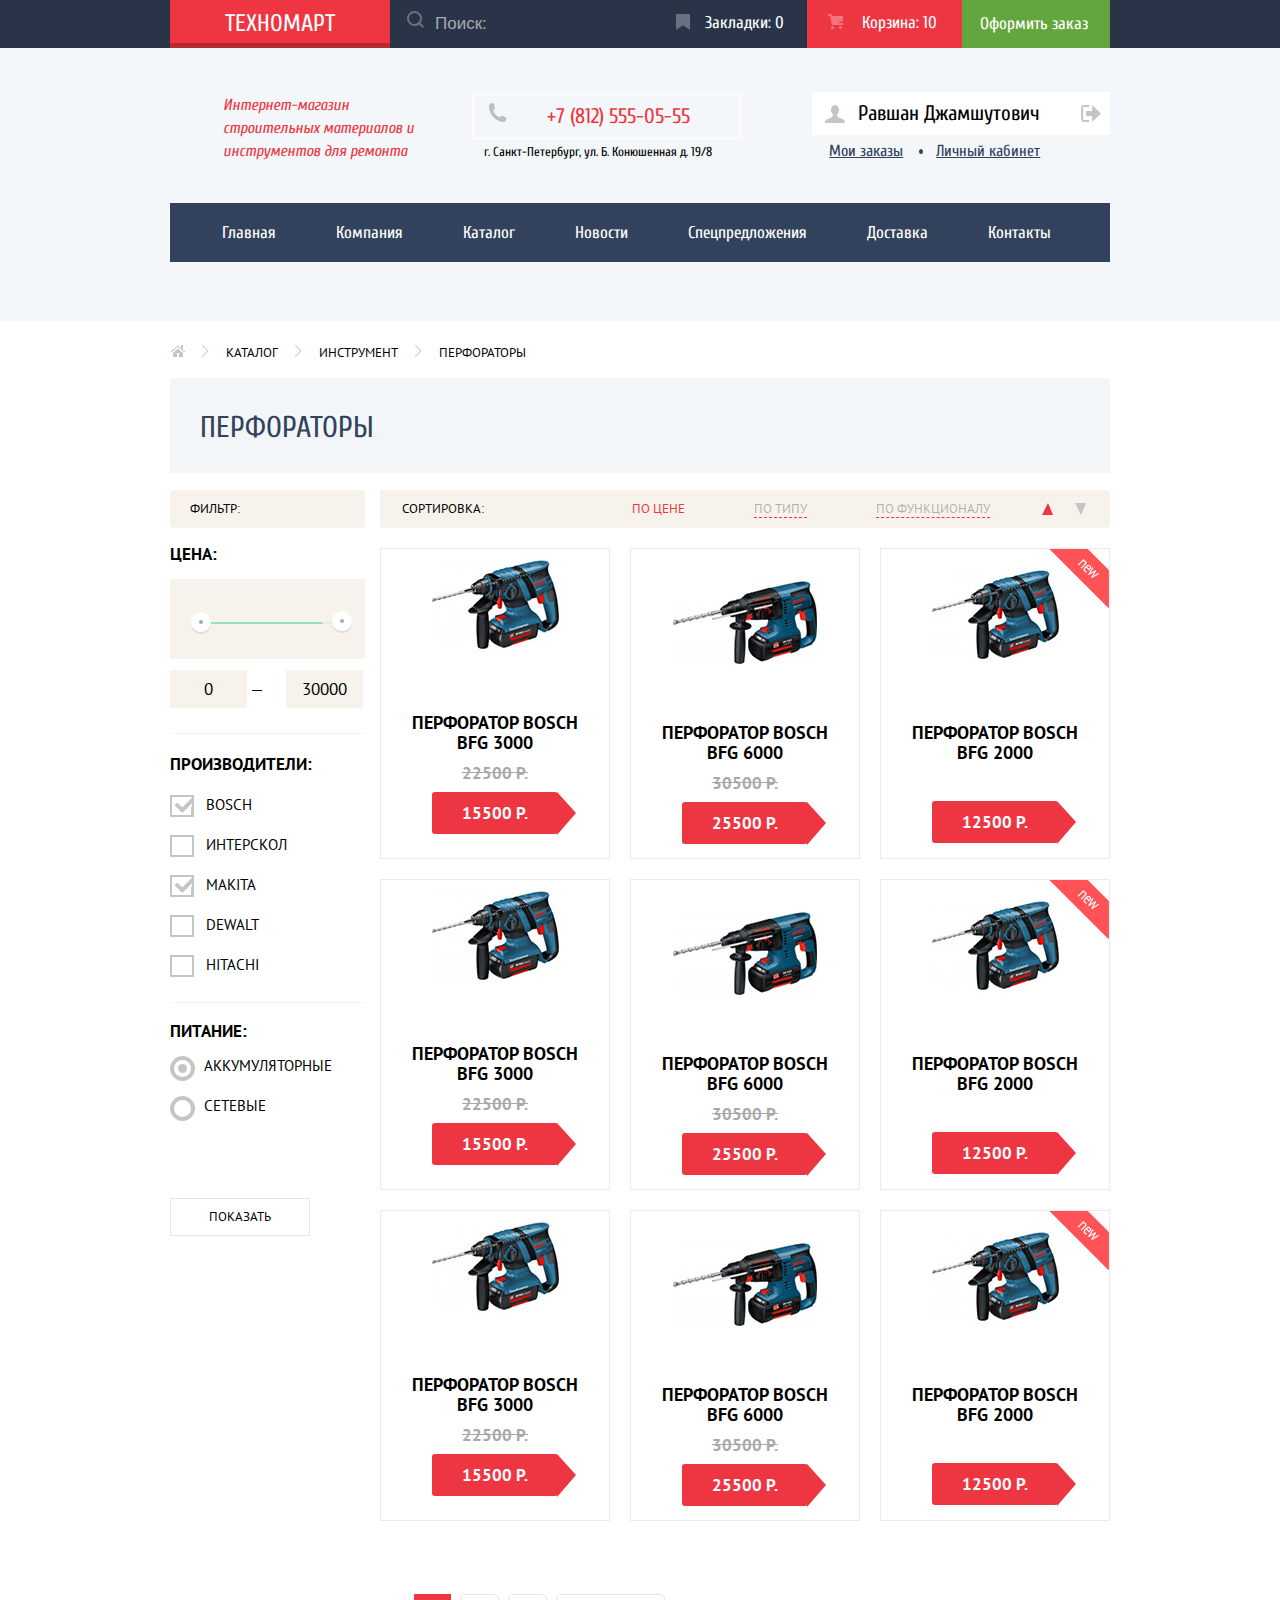
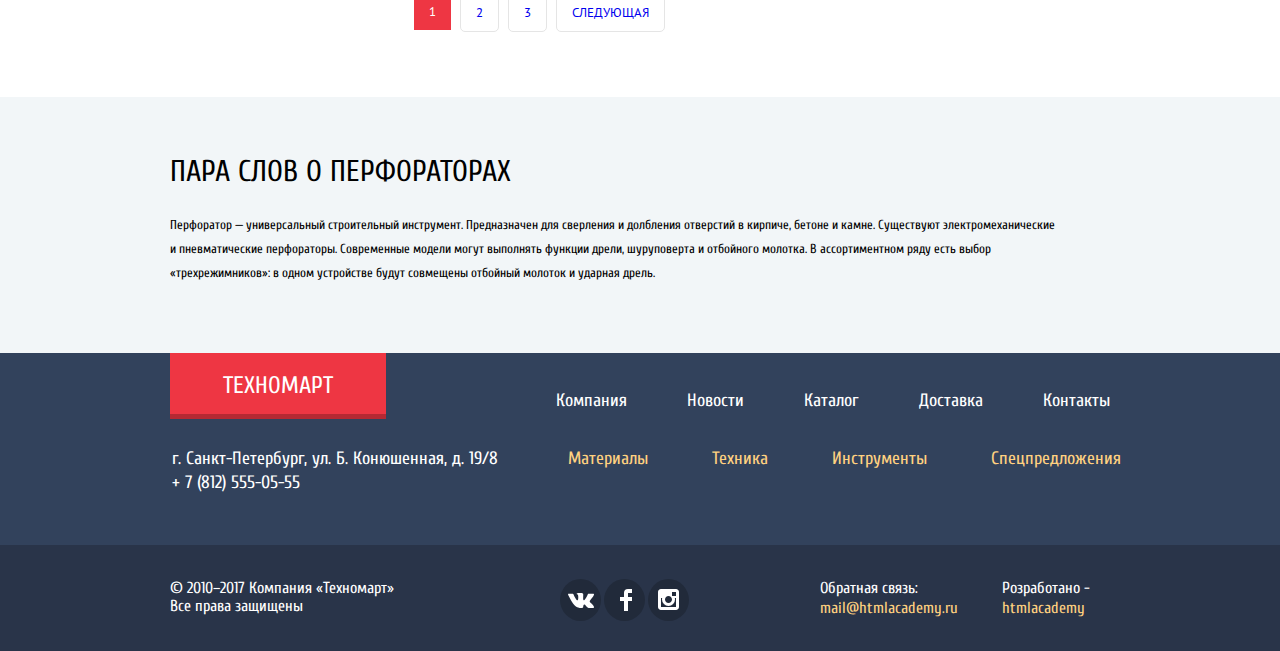
<file: catalog.html>
<!DOCTYPE html>
<html lang="en">
<head>
  <meta charset="UTF-8">
  <title>Catalog</title>
  <link href="https://fonts.googleapis.com/css?family=Cuprum:400,400i,700&amp;subset=cyrillic" rel="stylesheet">
  <link href="https://fonts.googleapis.com/css?family=PT+Sans:400,700&amp;subset=cyrillic" rel="stylesheet">
  <link rel="stylesheet" href="css/normalize.css">
  <link rel="stylesheet" href="css/style.css">
</head>
<body>
  <header class="header">
    <div class="header__top">
      <div class="container">
        <div class="row header-top-row">
          <div class="header__logo">
            <a class="logo__link" href="index.html">
              Техномарт
            </a>
          </div>
          <div class="header__search search">
            <form action="#" class="search__form">
              <input class="search__input" type="text" placeholder="Поиск:">
              <button class="search__submit search__submit--iconed" title="Поиск:">
                <svg xmlns="http://www.w3.org/2000/svg" width="17" height="17" viewBox="0 0 17 17"><path fill="#ffffff" d="M17 15.586l-3.542-3.542A7.465 7.465 0 0 0 15 7.5 7.5 7.5 0 1 0 7.5 15c1.71 0 3.282-.579 4.544-1.542L15.586 17 17 15.586zM2 7.5C2 4.467 4.467 2 7.5 2 10.532 2 13 4.467 13 7.5c0 3.032-2.468 5.5-5.5 5.5A5.506 5.506 0 0 1 2 7.5z"/></svg>
                Поиск
              </button>
            </form>
          </div>
          <div class="header__user-action user-action">
            <a class="user-action__link user-action__link--iconed" href="#">
                <span class="user-action__icon user-action__icon--bookmark">
                  <svg xmlns="http://www.w3.org/2000/svg" width="14" height="16" viewBox="0 0 14 16"><path fill="#ffffff" d="M14 15c0 .55-.368.741-.818.426l-5.363-3.765c-.45-.315-1.187-.315-1.637 0L.818 15.426C.368 15.741 0 15.55 0 15V1c0-.55.45-1 1-1h12c.55 0 1 .45 1 1v14z"/></svg>
                </span>
              Закладки: 0
            </a>
            <a class="user-action__link user-action__link--iconed user-action__link---red" href="#">
                <span class="user-action__icon user-action__icon--basket">
                  <svg xmlns="http://www.w3.org/2000/svg" width="15" height="15" viewBox="0 0 15 15"><circle fill="#ffffff" cx="4.5" cy="13.5" r="1.5"/><circle fill="#ffffff" cx="12.5" cy="13.5" r="1.5"/><path fill="#ffffff" d="M15 2H4.07l-.422-2H0v2h2.031l1.985 9H15V9H9.441L15 6.951z"/></svg>
                </span>
              Корзина: 10
            </a>
            <a class="user-action__order" href="#">Оформить заказ</a>
          </div>
        </div>
      </div>
    </div>
    <div class="about-us">
      <div class="container">
        <div class="row about-us-row">
          <div class="about-us__desc">
            Интернет-магазин<br>
            строительных материалов
            и инструментов для ремонта
          </div>
          <div class="about-us__contact contact">
            <div class="contact__telefon">
                <span class="contact__icon contact-icon--telefon">
                  <svg xmlns="http://www.w3.org/2000/svg" width="19" height="19" viewBox="0 0 19 19"><path fill="#B7BFC8" d="M15.572 18.985h-.941c-4.129-.488-7.157-2.408-9.359-4.864C3.062 11.66 1.318 8.492.978 4.228V3.084c.078-.774.459-1.304.898-1.757C2.425.766 3.25.044 4.002.019c.554-.018 1.5.38 1.879.899.329.446.504 1.339.656 2.003.154.671.505 1.643.408 2.289-.148 1.007-1.487 1.434-1.879 2.166 1.307 3.135 3.443 5.439 6.293 7.031.715-.392 1.346-1.572 2.332-1.595.359-.009.818.178 1.184.286.402.121.75.275 1.104.408.596.224 1.648.521 2.004 1.021.365.513.57 1.356.49 1.879-.164 1.041-1.879 2.197-2.901 2.579z"/></svg>
                </span>
              +7 (812) 555-05-55
            </div>
            <div class="contact__adress">
              г. Санкт-Петербург, ул. Б. Конюшенная д. 19/8
            </div>
          </div>
          <div class="about-us__user-block user-block user-block--user">
            <div class="user-block__user">
              Равшан Джамшутович
              <span class="user__avatar">
                <svg xmlns="http://www.w3.org/2000/svg" width="20" height="18" viewBox="0 0 20 18"><path fill="#c5c5c5" d="M17.881 14.166c-2.144-.735-4.256-1.666-5.207-2.39-.657-.501-.77-1.618-.517-2.415 1.118-.903 1.864-2.477 1.864-4.278C14.021 2.276 12.221 0 10 0S5.979 2.276 5.979 5.083c0 1.801.746 3.374 1.863 4.277.253.798.141 1.915-.517 2.416-.95.724-3.063 1.654-5.207 2.39S0 18 0 18h20s.025-3.099-2.119-3.834z"/></svg>
              </span>
              <span class="user__logout">
                <svg xmlns="http://www.w3.org/2000/svg" width="21" height="17" viewBox="0 0 21 17"><g fill="#c5c5c5"><path fill="#c5c5c5" d="M21 8.5L12.125 0v6h-6v5h6v6z"/><path fill="#c5c5c5" d="M3.106 13.952V3.048c.018-.376.171-1.057 1.01-1.057h5.027V0H4.116C1.938 0 1.112 1.81 1.087 3.027v10.946C1.112 15.189 1.938 17 4.116 17h5.027v-1.99H4.116c-.839 0-.992-.683-1.01-1.058z"/></g></svg>
              </span>
            </div>
            <ul class="user-block__list">
              <li class="user-block__item">
                <a class="user-block__user-link" href="#">
                  Мои заказы
                </a>
              </li>
              <li class="user-block__item">
                <a class="user-block__user-link" href="#">
                  Личный кабинет
                </a>
              </li>
            </ul>
          </div>
        </div>
      </div>
    </div>
    <div class="header__bottom">
      <div class="container">
        <nav class="header__nav nav">
          <ul class="nav__list">
            <li class="nav__item">
              <a class="nav__link" href="index.html">
                Главная
              </a>
            </li>
            <li class="nav__item">
              <a class="nav__link" href="#">
                Компания
              </a>
            </li>
            <li class="nav__item">
              <a class="nav__link" href="#">
                Каталог
              </a>
            </li>
            <li class="nav__item">
              <a class="nav__link" href="#">
                Новости
              </a>
            </li>
            <li class="nav__item">
              <a class="nav__link" href="#">
                Спецпредложения
              </a>
            </li>
            <li class="nav__item">
              <a class="nav__link" href="#">
                Доставка
              </a>
            </li>
            <li class="nav__item">
              <a class="nav__link" href="#">
                Контакты
              </a>
            </li>
          </ul>
        </nav>
      </div>
    </div>
  </header>
  <div class="breadcrumbs">
    <div class="container">
      <ul class="breadcrumbs__list">
        <li class="breadcrumbs__item breadcrumbs__item--iconed">
          <a class="breadcrumbs__link breadcrumbs__link--icon" href="index.html">
            <span class="breadcrumbs__icon-home">
              <svg xmlns="http://www.w3.org/2000/svg" width="15" height="12" viewBox="0 0 15 12"><g fill="#C1C6CE"><path d="M3 8v4h4V8h2v4h4V8L8 3.516z"/><path d="M14.831 6.365L13 4.751V0h-2v2.987L8.332.635c-.02-.017-.043-.023-.064-.037a.465.465 0 0 0-.08-.047.551.551 0 0 0-.095-.024C8.062.521 8.032.515 8 .515c-.031 0-.061.006-.092.012a.46.46 0 0 0-.095.025c-.028.011-.053.029-.08.046-.021.014-.045.02-.064.037l-6.498 5.73a.501.501 0 0 0 .33.875.497.497 0 0 0 .331-.125L8 1.677l6.169 5.438a.501.501 0 0 0 .662-.75z"/></g></svg>
            </span>
          </a>
        </li>
        <li class="breadcrumbs__item">
          <span class="breadcrumbs__link">
            Каталог
          </span>
        </li>
        <li class="breadcrumbs__item">
          <a class="breadcrumbs__link" href="#">
            Инструмент
          </a>
        </li>
        <li class="breadcrumbs__item">
          <a class="breadcrumbs__link" href="#">
            Перфораторы
          </a>
        </li>
      </ul>
    </div>
  </div>
  <div class="container">
    <div class="big__heading heading big__heading--blue">
      <div class="row heading-row">
        <div class="heading__title">
          Перфораторы
        </div>
      </div>
    </div>
    <section class="product">
      <div class="row">
        <div class="product__filter">
          <div class="filter__heading product-heading">
            Фильтр:
          </div>
          <form class="filter__form" action="#">
            <div class="filter__title">
              Цена:
            </div>
            <div class="filter__range">
              <div class="range__controls">
                <div class="range__scale">
                  <div class="bar"></div>
                </div>
                <div class="toggle min-toggle"></div>
                <div class="toggle max-toggle"></div>
              </div>
              <div class="price__controls">
                <input class=" price__input min-price" type="text" value="0">
                <input class="price__input max-price" type="text" value="30000">
              </div>
            </div>
            <div class="filter__title choise-title">
              Производители:
            </div>
            <div class="filter__choice">
              <label class="choise__text">
                <input class="custom__checkbox" type="checkbox" name="checkbox1" checked>
                <span class="choise__indicator"></span>
                Bosch
              </label>
              <label class="choise__text">
                <input class="custom__checkbox" type="checkbox" name="checkbox2">
                <span class="choise__indicator"></span>
                Интерскол
              </label>
              <label class="choise__text">
                <input class="custom__checkbox" type="checkbox" name="checkbox3" checked>
                <span class="choise__indicator"></span>
                Makita
              </label>
              <label class="choise__text">
                <input class="custom__checkbox" type="checkbox" name="checkbox4">
                <span class="choise__indicator"></span>
                Dewalt
              </label>
              <label class="choise__text">
                <input class="custom__checkbox" type="checkbox" name="checkbox5">
                <span class="choise__indicator"></span>
                Hitachi
              </label>
            </div>
            <div class="filter__title ">
              Питание:
            </div>
            <div class="filter__choise-radio">
              <label class="choise__text choise__text--radio">
                <input class="custom__radio" type="radio" name="post" checked>
                <span class="choise__indicator-radio"></span>
                Аккумуляторные
              </label>
              <label class="choise__text choise__text--radio">
                <input class="custom__radio" type="radio" name="post">
                <span class="choise__indicator-radio"></span>
                сетевые
              </label>
            </div>
            <input class="filter__submit" type="submit" value="Показать">
          </form>
        </div>
        <div class="product__drill">
          <div class="product__sourting">
            <div class="row sourting-row">
              <div class="sourting__title">
                Сортировка:
              </div>
              <ul class="sourting__list">
                <li class="sourting__item">
                  <a class="sourting__link sourting__link--active" href="#">
                    По цене
                  </a>
                </li>
                <li class="sourting__item">
                  <a class="sourting__link" href="#">
                    По типу
                  </a>
                </li>
                <li class="sourting__item">
                  <a class="sourting__link" href="#">
                    По функционалу
                  </a>
                </li>
              </ul>
              <div class="sourting__indicator">
                <a class="indicator indicator__up indicator__up--active" href="#"></a>
                <a class="indicator indicator__down" href="#"></a>
              </div>
            </div>
          </div>
          <div class="row product-row">
            <div class="drill__item">
              <div class="drill__img">
                <img src="img/drill2.jpg" width="127" height="112" alt="Дрель2">
              </div>
              <div class="drill__title">
                Перфоратор Bosch Bfg 3000
              </div>
              <div class="drill__old-price">
                22500 Р.
              </div>
              <a class="drill__new-price" href="#">15500 Р.</a>
              <div class="drill__buy">
                <a class="buy__btn buy buy__btn--iconed " href="#">
              <span class="buy__icon buy__icon--basket">
                <svg xmlns="http://www.w3.org/2000/svg" width="15" height="15" viewBox="0 0 15 15"><circle fill="#ffffff" cx="4.5" cy="13.5" r="1.5"/><circle fill="#ffffff" cx="12.5" cy="13.5" r="1.5"/><path fill="#ffffff" d="M15 2H4.07l-.422-2H0v2h2.031l1.985 9H15V9H9.441L15 6.951z"/></svg>
              </span>
                  купить
                </a>
                <a class="stash__btn buy" href="#">В закладки</a>
              </div>
            </div>
            <div class="drill__item">
              <div class="drill__img">
                <img src="img/drill3.jpg" width="144" height="128" alt="Дрель3">
              </div>
              <div class="drill__title">
                Перфоратор Bosch Bfg 6000
              </div>
              <div class="drill__old-price">
                30500 Р.
              </div>
              <a class="drill__new-price" href="#">25500 Р.</a>
              <div class="drill__buy">
                <a class="buy__btn buy buy__btn--iconed " href="#">
              <span class="buy__icon buy__icon--basket">
                <svg xmlns="http://www.w3.org/2000/svg" width="15" height="15" viewBox="0 0 15 15"><circle fill="#ffffff" cx="4.5" cy="13.5" r="1.5"/><circle fill="#ffffff" cx="12.5" cy="13.5" r="1.5"/><path fill="#ffffff" d="M15 2H4.07l-.422-2H0v2h2.031l1.985 9H15V9H9.441L15 6.951z"/></svg>
              </span>
                  купить
                </a>
                <a class="stash__btn buy" href="#">В закладки</a>
              </div>
            </div>
            <div class="drill__item not-old-price new">
              <div class="drill__img">
                <img src="img/drill2.jpg" width="127" height="112" alt="Дрель2">
              </div>
              <div class="drill__title">
                Перфоратор Bosch Bfg 2000
              </div>
              <a class="drill__new-price" href="#">12500 Р.</a>
              <div class="drill__buy">
                <a class="buy__btn buy buy__btn--iconed btn" href="#">
              <span class="buy__icon buy__icon--basket">
                <svg xmlns="http://www.w3.org/2000/svg" width="15" height="15" viewBox="0 0 15 15"><circle fill="#ffffff" cx="4.5" cy="13.5" r="1.5"/><circle fill="#ffffff" cx="12.5" cy="13.5" r="1.5"/><path fill="#ffffff" d="M15 2H4.07l-.422-2H0v2h2.031l1.985 9H15V9H9.441L15 6.951z"/></svg>
              </span>
                  купить
                </a>
                <a class="stash__btn buy" href="#">В закладки</a>
              </div>
            </div>
          </div>
          <div class="row product-row">
            <div class="drill__item">
              <div class="drill__img">
                <img src="img/drill2.jpg" width="127" height="112" alt="Дрель2">
              </div>
              <div class="drill__title">
                Перфоратор Bosch Bfg 3000
              </div>
              <div class="drill__old-price">
                22500 Р.
              </div>
              <a class="drill__new-price" href="#">15500 Р.</a>
              <div class="drill__buy">
                <a class="buy__btn buy buy__btn--iconed " href="#">
              <span class="buy__icon buy__icon--basket">
                <svg xmlns="http://www.w3.org/2000/svg" width="15" height="15" viewBox="0 0 15 15"><circle fill="#ffffff" cx="4.5" cy="13.5" r="1.5"/><circle fill="#ffffff" cx="12.5" cy="13.5" r="1.5"/><path fill="#ffffff" d="M15 2H4.07l-.422-2H0v2h2.031l1.985 9H15V9H9.441L15 6.951z"/></svg>
              </span>
                  купить
                </a>
                <a class="stash__btn buy" href="#">В закладки</a>
              </div>
            </div>
            <div class="drill__item">
              <div class="drill__img">
                <img src="img/drill3.jpg" width="144" height="128" alt="Дрель3">
              </div>
              <div class="drill__title">
                Перфоратор Bosch Bfg 6000
              </div>
              <div class="drill__old-price">
                30500 Р.
              </div>
              <a class="drill__new-price" href="#">25500 Р.</a>
              <div class="drill__buy">
                <a class="buy__btn buy buy__btn--iconed " href="#">
              <span class="buy__icon buy__icon--basket">
                <svg xmlns="http://www.w3.org/2000/svg" width="15" height="15" viewBox="0 0 15 15"><circle fill="#ffffff" cx="4.5" cy="13.5" r="1.5"/><circle fill="#ffffff" cx="12.5" cy="13.5" r="1.5"/><path fill="#ffffff" d="M15 2H4.07l-.422-2H0v2h2.031l1.985 9H15V9H9.441L15 6.951z"/></svg>
              </span>
                  купить
                </a>
                <a class="stash__btn buy" href="#">В закладки</a>
              </div>
            </div>
            <div class="drill__item not-old-price new">
              <div class="drill__img">
                <img src="img/drill2.jpg" width="127" height="112" alt="Дрель2">
              </div>
              <div class="drill__title">
                Перфоратор Bosch Bfg 2000
              </div>
              <a class="drill__new-price" href="#">12500 Р.</a>
              <div class="drill__buy">
                <a class="buy__btn buy buy__btn--iconed btn" href="#">
              <span class="buy__icon buy__icon--basket">
                <svg xmlns="http://www.w3.org/2000/svg" width="15" height="15" viewBox="0 0 15 15"><circle fill="#ffffff" cx="4.5" cy="13.5" r="1.5"/><circle fill="#ffffff" cx="12.5" cy="13.5" r="1.5"/><path fill="#ffffff" d="M15 2H4.07l-.422-2H0v2h2.031l1.985 9H15V9H9.441L15 6.951z"/></svg>
              </span>
                  купить
                </a>
                <a class="stash__btn buy" href="#">В закладки</a>
              </div>
            </div>
          </div>
          <div class="row product-row">
            <div class="drill__item">
              <div class="drill__img">
                <img src="img/drill2.jpg" width="127" height="112" alt="Дрель2">
              </div>
              <div class="drill__title">
                Перфоратор Bosch Bfg 3000
              </div>
              <div class="drill__old-price">
                22500 Р.
              </div>
              <a class="drill__new-price" href="#">15500 Р.</a>
              <div class="drill__buy">
                <a class="buy__btn buy buy__btn--iconed " href="#">
              <span class="buy__icon buy__icon--basket">
                <svg xmlns="http://www.w3.org/2000/svg" width="15" height="15" viewBox="0 0 15 15"><circle fill="#ffffff" cx="4.5" cy="13.5" r="1.5"/><circle fill="#ffffff" cx="12.5" cy="13.5" r="1.5"/><path fill="#ffffff" d="M15 2H4.07l-.422-2H0v2h2.031l1.985 9H15V9H9.441L15 6.951z"/></svg>
              </span>
                  купить
                </a>
                <a class="stash__btn buy" href="#">В закладки</a>
              </div>
            </div>
            <div class="drill__item">
              <div class="drill__img">
                <img src="img/drill3.jpg" width="144" height="128" alt="Дрель3">
              </div>
              <div class="drill__title">
                Перфоратор Bosch Bfg 6000
              </div>
              <div class="drill__old-price">
                30500 Р.
              </div>
              <a class="drill__new-price" href="#">25500 Р.</a>
              <div class="drill__buy">
                <a class="buy__btn buy buy__btn--iconed " href="#">
              <span class="buy__icon buy__icon--basket">
                <svg xmlns="http://www.w3.org/2000/svg" width="15" height="15" viewBox="0 0 15 15"><circle fill="#ffffff" cx="4.5" cy="13.5" r="1.5"/><circle fill="#ffffff" cx="12.5" cy="13.5" r="1.5"/><path fill="#ffffff" d="M15 2H4.07l-.422-2H0v2h2.031l1.985 9H15V9H9.441L15 6.951z"/></svg>
              </span>
                  купить
                </a>
                <a class="stash__btn buy" href="#">В закладки</a>
              </div>
            </div>
            <div class="drill__item not-old-price new">
              <div class="drill__img">
                <img src="img/drill2.jpg" width="127" height="112" alt="Дрель2">
              </div>
              <div class="drill__title">
                Перфоратор Bosch Bfg 2000
              </div>
              <a class="drill__new-price" href="#">12500 Р.</a>
              <div class="drill__buy">
                <a class="buy__btn buy buy__btn--iconed btn" href="#">
              <span class="buy__icon buy__icon--basket">
                <svg xmlns="http://www.w3.org/2000/svg" width="15" height="15" viewBox="0 0 15 15"><circle fill="#ffffff" cx="4.5" cy="13.5" r="1.5"/><circle fill="#ffffff" cx="12.5" cy="13.5" r="1.5"/><path fill="#ffffff" d="M15 2H4.07l-.422-2H0v2h2.031l1.985 9H15V9H9.441L15 6.951z"/></svg>
              </span>
                  купить
                </a>
                <a class="stash__btn buy" href="#">В закладки</a>
              </div>
            </div>
          </div>
          <div class="product__pagination">
            <ul class="pagination__list">
              <li class="pagation__item">
                <span class="pagination__current">
                  1
                </span>
              </li>
              <li class="pagation__item">
                <a class="pagination__link" href="#">
                  2
                </a>
              </li>
              <li class="pagation__item">
                <a class="pagination__link" href="#">
                  3
                </a>
              </li>
              <li class="pagation__item">
                <a class="pagination__link" href="#">
                  Следующая
                </a>
              </li>
            </ul>
          </div>
        </div>
      </div>
    </section>
  </div>
  <section class="about-drill">
    <div class="container">
      <div class="about-drill__title">
        Пара слов о Перфораторах
      </div>
      <div class="about-drill__desc about-drill__desc--short">
        Перфоратор — универсальный строительный инструмент. Предназначен для сверления и долбления отверстий в кирпиче, бетоне и камне.
        Существуют электромеханические и пневматические перфораторы.
        Современные модели могут выполнять функции дрели, шуруповерта и отбойного молотка.
        В ассортиментном ряду есть выбор «трехрежимников»: в одном устройстве будут совмещены отбойный молоток и ударная дрель.
      </div>
    </div>
  </section>
  <footer class="footer">
    <div class="container">
      <div class="footer__top">
        <div class="row footer-top-row">
          <div class="footer__logo">
            <div class="logo logo--custom">
              Техномарт
            </div>
          </div>
          <div class="footer-nav">
            <ul class="footer-list">
              <li class="footer__item">
                <a class="footer__link" href="#">
                  Компания
                </a>
              </li>
              <li class="footer__item">
                <a class="footer__link" href="#">
                  Новости
                </a>
              </li>
              <li class="footer__item">
                <a class="footer__link" href="#">
                  Каталог
                </a>
              </li>
              <li class="footer__item">
                <a class="footer__link" href="#">
                  Доставка
                </a>
              </li>
              <li class="footer__item">
                <a class="footer__link" href="#">
                  Контакты
                </a>
              </li>
            </ul>
          </div>
        </div>
        <div class="footer__contacts">
          <div class="row contacts-row">
            <div class="contacts__address">
              <div class="contacts__adress-text">
                г. Санкт-Петербург, ул. Б. Конюшенная, д. 19/8
              </div>
              <div class="contacts__tel">
                + 7 (812) 555-05-55
              </div>
            </div>
            <div class="contacts__nav">
              <ul class="contacts__list">
                <li class="contacts__item">
                  <a class="contacts__link" href="#">
                    Материалы
                  </a>
                </li>
                <li class="contacts__item">
                  <a class="contacts__link" href="#">
                    Техника
                  </a>
                </li>
                <li class="contacts__item">
                  <a class="contacts__link" href="#">
                    Инструменты
                  </a>
                </li>
                <li class="contacts__item">
                  <a class="contacts__link" href="#">
                    Спецпредложения
                  </a>
                </li>
              </ul>
            </div>
          </div>
        </div>
      </div>
    </div>
    <div class="footer__bottom">
      <div class="container">
        <div class="row">
          <div class="footer__copyright">
            © 2010–2017 Компания «Техномарт»
            Все права защищены
          </div>
          <div class="footer__social">
            <a class="social__link social__icon--vk" href="#" title="Вконтакте"> Вконтакте</a>
            <a class="social__link social__icon--fb" href="#" title="Фейсбук">Фейсбук</a>
            <a class="social__link social__icon--inst" href="#" title="Инстаграм">Инстаграм</a>
          </div>
          <div class="footer__author">
            <div class="row author-row">
              <div class="author__item">
                <div class="author__title">Обратная связь:</div>
                <a class="author__link" href="mailto:mail@htmlacademy.ru">mail@htmlacademy.ru</a>
              </div>
              <div class="author__item">
                <div class="author__title">Розработано -</div>
                <a class="author__link" href="#">htmlacademy</a>
              </div>
            </div>
          </div>
        </div>
      </div>
    </div>
  </footer>
  <script src="js/main.js"></script>
</body>
</html>
</file>
<file: css/style.css>
*,*::before,
*::after {
  content: "";
  box-sizing: inherit;
}
.bx-wrapper {
  position: relative;
  width: 620px;
  margin-right: 20px;
}
.bx-wrapper .bx-pager {
  position: absolute;
  top: 204px;
  left: 290px;
}
body {
  margin: 0;
  padding: 0;
  font-family: 'Cuprum', 'Arial', sans-serif;
  font-size: 13px;
  line-height: 24px;
  color: #000000;
  background-color: #ffffff;
  box-sizing: border-box;
}
.container {
  width: 960px;
  padding: 0 10px;
  margin: 0 auto;
}
.header {
  margin-bottom: 61px;
  padding-bottom: 59px;
  background-color: #f3f7f9;
}
.row {
  display: flex;
}
.header-top-row {
  align-items: center;
}
.header__top {
  margin-bottom: 44px;
  background-color: #293449;
  color: #ffffff;
}
.header__logo {
  width: 220px;
}
.logo {
  padding: 12px 0;
  font-size: 24px;
  line-height: 24px;
  text-align: center;
  text-transform: uppercase;
  background-color: #ee3643;
  box-shadow: inset 0 -5px 0 rgba(0,0,0,0.24);
}
.logo__link {
  display: block;
  padding: 12px 0;
  font-size: 24px;
  line-height: 24px;
  text-align: center;
  text-transform: uppercase;
  color: #ffffff;
  background-color: #ee3643;
  box-shadow: inset 0 -5px 0 rgba(0,0,0,0.24);
  text-decoration: none;
}
.logo__link:hover {
  background-color: #ca2c37;
}
.logo__link:active {
  background-color: #ba2732;
}
.header__search {
  width: 260px;
  position: relative;
}
::-webkit-input-placeholder {
  color: #ffffff;
}
:-moz-placeholder {
  color: #ffffff;
}
::-moz-placeholder {
  color: #ffffff;
}
:-ms-input-placeholder {
  color: #ffffff;
}
.search__input {
  width: 260px;
  height: 48px;
  padding-left: 45px;
  padding-right: 20px;
  font-size: 17px;
  line-height: 17px;
  text-transform: capitalize;
  color: #000000;
  background-color: #293449;
  border: none;
  transition: all 0.3s;
}
.search__input:hover {
  background-color: #212a3a;
}
.search__input:hover + .search__submit--iconed {
  opacity: 1;
}
.search__input:active {
  background-color: #293449;
}
.search__input:active + .search__submit--iconed {
  opacity: 0.3;
}
.search__input:focus {
  background-color: #ffffff;
  outline: none;
}
.search__input:focus + .search__submit--iconed path {
  fill: #ee3643;
}
.search__submit--iconed  {
  position: absolute;
  top: 10px;
  left: 11px;
  font-size: 0;
  background-color: transparent;
  border: none;
  cursor: pointer;
  opacity: 0.3;
}
.header__user-action {
  width: 460px;
}
.header__user-action:hover {
  background-color: #212a3a;
}
.header__user-action:active {
  background-color: #161d29;
}
.user-action__link:hover .user-action__icon {
  opacity: 1;
}
.user-action__link:active {
  color: rgba(255,255,255,0.2);
}
.user-action__link:active .user-action__icon {
  opacity: 0.3;
}
.user-action__link {
  position: relative;
  display: inline-block;
  margin-right: 20px;
  padding: 14px 0;
  padding-left: 55px;
  font-size: 17px;
  line-height: 18px;
  color: #ffffff;
  text-decoration: none;
}
.user-action__icon {
  opacity: 0.3;
}
.user-action__icon--bookmark {
  position: absolute;
  top: 14px;
  left: 26px;
}
.user-action__icon--basket {
  position: absolute;
  top: 14px;
  left: 21px;
}
.user-action__link---red {
  position: relative;
  margin-right: 0;
  padding-bottom: 16px;
  padding-right: 20px;
  background-color: #ee3643;
}
.user-action__link---red:hover {
  background-color: #ca2c37;
}
.user-action__link---red::after {
  content: "";
  position: absolute;
  top: 0;
  right: -5px;
  width: 5px;
  height: 100%;
  background-color: #ee3643;
}
.user-action__link---red:hover::after {
  background-color: #ca2c37;
}
.user-action__order {
  display: inline-block;
  vertical-align: top;
  padding: 15px 22px;
  padding-left: 20px;
  font-size: 17px;
  line-height: 18px;
  text-align: center;
  color: #ffffff;
  background-color: #63a63e;
  text-decoration: none;
  transition: all 0.3s;
}
.user-action__order:hover {
  background-color: #5fbb2d;
}
.user-action__order:active {
  color: rgba(255,255,255,0.2);
  background-color: #518534;
}
.about-us {
  margin-bottom: 39px;
}
.about-us-row {
  align-items: center;
}
.about-us__desc {
  width: 225px;
  margin-right: 40px;
  margin-left: 53px;
  font-size: 16px;
  line-height: 23px;
  font-style: italic;
  color: #ee3643;
}
.about-us__contact {
  margin-right: 70px;
}
.contact__telefon {
  position: relative;
  width: 270px;
  padding: 10px 0;
  padding-left: 23px;
  font-size: 21px;
  line-height: 21px;
  text-align: center;
  color: #ee3643;
  border: 3px solid #fafcfc;
}
.contact__icon {
  position: absolute;
  top: 7px;
  left: 13px;
}
.contact__adress {
  margin-left: 12px;
}
.user-block {
  width: 300px;
  margin-top: -31px;
}
.user-block__link {
  position: relative;
  display: inline-flex;
  margin-right: 10px;
  padding: 12px 10px;
  padding-left: 33px;
  font-size: 21px;
  line-height: 21px;
  color: #000000;
  background-color: #ffffff;
  text-decoration: none;
  transition: all 0.3s;
}
.user-block__link--iconed {
  padding-left: 49px;
}
.user-block__link:hover {
  color: #ee3643;
}
.user-block__link:hover path {
  fill: #32425c;
}
.user-block__link:active {
  color: rgba(0,0,0,0.2);
}
.user-block__link:active .user-action__icon {
  opacity: 0.3;
}
.user-block__icon {
  position: absolute;
  top: 14px;
  left: 14px;
}
.user-block__user {
  position: relative;
  margin-bottom: 5px;
  padding: 11px;
  padding-left: 46px;
  padding-right: 45px;
  font-size: 21px;
  line-height: 21px;
  color: #000000;
  background-color: #ffffff;
}
.user-block__user:active {
  color: rgba(0,0,0,0.3);
}
.user__avatar {
  position: absolute;
  top: 13px;
  left: 13px;
}
.user__avatar:hover path {
  fill: #43526a;
}
.user__avatar:active {
  opacity: 0.3;
}
.user__logout {
  position: absolute;
  top: 13px;
  right: 9px;
}
.user__logout:hover path {
  fill: #43526a;
}
.user__logout:active {
  opacity: 0.3;
}
.user-block--user {
  width: 320px;
  margin-top: 0;
}
.user-block__list {
  display: flex;
  margin: 0;
  margin-left: 17px;
  padding: 0;
  list-style-type: none;
}
.user-block__item {
  position: relative;
  padding-right: 20px;
  margin-right: 13px;
}
.user-block__item::after {
  content: "";
  position: absolute;
  top: 9px;
  right: 0;
  width: 4px;
  height: 5px;
  background-color: #32425c;
  border-radius: 50%;
}
.user-block__item:last-child {
  padding-right: 0;
}
.user-block__item:last-child::after{
  content: "";
  width: 0;
  height: 0;
  background-color: transparent;
}
.user-block__user-link {
  font-size: 16px;
  line-height: 18px;
  color: #32425c;
}
.user-block__user-link:hover {
  color: #ee3643;
}
.user-block__user-link:active {
  color: rgba(0,0,0,0.3);
}
.header__nav {
  background-color: #32425c;
  box-shadow: inset 0 -5px 0 #32425c;
}
.nav__list {
  display: flex;
  margin: 0;
  margin-left: 22px;
  padding: 0;
  list-style-type: none;
}
.nav__link {
  display: inline-flex;
  padding: 21px 30px;
  font-size: 17px;
  line-height: 17px;
  color: #ffffff;
  text-decoration: none;
  transition: all 0.3s;
}
.nav__link:hover {
  background-color: #293449;
}
.nav__link:active {
  color: rgba(255,255,255,0.5);
  background-color: #1d2739;
}
.category {
  margin-bottom: 50px;
}
.category__item {
  position: relative;
  display: flex;
  justify-content: space-between;
  width: 300px;
  min-height: 123px;
  margin-right: 20px;
  margin-bottom: 18px;
  padding: 23px;
  padding-right: 30px;
  padding-bottom: 19px;
  background-color: #ffbf47;
  color: #ffffff;
}
.new::before {
  content: "";
  position: absolute;
  top: 0;
  right: 0;
  width: 60px;
  height: 59px;
  background-image: url("../img/new.png");
  background-repeat: no-repeat;
}
.category__item--blue {
  background-color: #3bbce3;
}
.category__item--pink {
  background-color: #dc91d8;
}
.category__item--green {
  background-color: #8ed78f;
}
.category__left {
  margin-right: 47px;
}
.category__right {
  margin-top: 10px;
}
.category__item:last-child {
  margin-right: 0;
}
.category__title {
  margin-bottom: 10px;
  font-size: 24px;
  line-height: 30px;
  font-weight: bold;
}
.category__btn {
  display: inline-flex;
  padding: 11px 21px;
  font-size: 14px;
  line-height: 18px;
  text-transform: uppercase;
  color: #ffffff;
  background-color: rgba(0,0,0,0.1);
  border-radius: 5px;
  text-decoration: none;
}
.category__btn:hover {
  background-color: #cccccc;
}
.category__btn:active {
  background-color: #b2b2b2;
}
.category-slider-row {
  align-items: flex-start;
  flex-wrap: wrap;
}
.category-slider-row .category__item {
  margin-right: 0;
}
.category-slider__right .category__item {
  margin-bottom: 15px;
}
.category-slider-row .category__item:last-child {
  margin: 0;
}
.slide {
  width: 620px;
  background-image: url("../img/slide1.jpg");
  background-repeat: no-repeat;
  background-position: top center;
  background-size: cover;
  color: #ffffff;
}
.slide2 {
  background-image: url("../img/slide2.jpg");
  background-repeat: no-repeat;
  background-position: top center;
  background-size: cover;
}
.slide__desc {
  padding: 22px;
  padding-top: 20px;
  background-color: rgba(0,0,0,0.25);
  margin-bottom: 101px;
}
.desc__title {
  margin-bottom: 2px;
  font-size: 36px;
  line-height: 36px;
  font-weight: bold;
  text-transform: uppercase;
}
.desc__desc {
  font-family: 'PT Sans', 'Arial', sans-serif;
  font-size: 18px;
  line-height: 24px;
}
.slide__btn {
  margin-left: 25px;
  margin-bottom: 22px;
}
.btn {
  display: inline-flex;
  padding: 10px 50px;
  font-size: 14px;
  line-height: 18px;
  text-transform: uppercase;
  color: #ffffff;
  background-color: #ee3643;
  border-radius: 5px;
  text-decoration: none;
}
.btn:hover {
  background-color: #ca2c37;
}
.btn:active {
  background-color: #ba2732;
}
.big__heading {
  margin-bottom: 17px;
  padding: 30px;
  background-color: #f9f5f0;
}
.heading__title {
  margin-top: 5px;
  font-size: 30px;
  line-height: 30px;
  text-transform: uppercase;
  color: #32425c;
}
.heading__btn {
  margin-left: auto;
}
.heading__btn--width {
  width: 230px;
}

.drill-mb {
  margin-bottom: 19px;
}
.drill__item {
  position: relative;
  width: 230px;
  margin-right: 20px;
  padding-bottom: 21px;
  font-family: 'PT Sans', 'Arial', sans-serif;
  text-align: center;
  border: 1px solid #eaeaea;
  transition: all 0.3s;
}
.drill__item:last-child {
  margin-right: 0;
}
.drill__item:hover {
  box-shadow: 0 10px 25px rgba(41,52,73,0.5);
}
.drill__item:hover .drill__img {
  opacity: 0;
}
.drill__item:hover .drill__buy {
  display: block;
}
.drill__img {
  min-height: 164px;
}
.drill__item:not(:first-child) {
  padding-top: 10px;
}
.drill__title {
  margin-bottom: 11px;
  padding: 0 14px;
  font-size: 18px;
  line-height: 20px;
  font-weight: bold;
  text-transform: uppercase;
}
.not-old-price .drill__title {
  margin-bottom: 49px;
}
.drill__old-price {
  margin-bottom: 21px;
  font-size: 17px;
  line-height: 18px;
  font-weight: bold;
  text-transform: uppercase;
  color: #a9a9a9;
  text-decoration: line-through;
}
.drill__new-price {
  position: relative;
  padding: 10px 30px;
  font-size: 17px;
  line-height: 18px;
  font-weight: bold;
  text-transform: uppercase;
  color: #ffffff;
  background-color: #ee3643;
  border-radius: 3px;
  text-decoration: none;
}
.drill__new-price:after {
  content: "";
  position: absolute;
  top: 0;
  right: -18px;
  width: 0;
  height: 0;
  border-top: 21px solid transparent;
  border-left: 19px solid #ee3643;
  border-bottom: 22px solid transparent;
}
.drill__buy {
  display: none;
  position: absolute;
  top: 35px;
  left: 34px;
  min-height: 164px;
  width: 218px;
  text-align: center;
}
.buy {
  display: block;
  width: 135px;
  margin-bottom: 8px;
  padding: 12px 24px;
  font-size: 14px;
  line-height: 14px;
  text-transform: uppercase;
  text-align: center;
  color: #ffffff;
  border-radius: 5px;
  text-decoration: none;
}
.buy__btn {
  position: relative;
  padding-left: 35px;
  background-color: #63a63e;
  box-shadow: inset 0 -3px 0 #367315;
}
.buy__btn:hover {
  background-color: #5fbb2d;
}
.buy__btn:hover .buy__icon {
  opacity: 1;
}
.buy__btn:active {
  background-color: #518534;
  opacity: 1;
  box-shadow: none;
}
.buy__btn:active .buy__icon {
  opacity: 1;
}
.buy__icon {
  opacity: 0.3;
}
.buy__icon--basket {
  position: absolute;
  top: 11px;
  left: 17px;
}
.stash__btn {
  border: 3px solid #63a63e;
  color: #32425c;
}
.stash__btn:hover {
  border-color: #32425c;
}
.stash__btn:active {
  opacity: 0.3;
}
.partner-mb {
  margin-bottom: 75px;
}
.partner-row {
  margin-bottom: 20px;
  align-items: center;
}
.partner__item {
  width: 218px;
  margin-right: 20px;
  padding: 0 25px;
  padding-top: 49px;
  border: 1px solid #eaeaea;
  transition: all 0.3s;
  cursor: pointer;
}
.partner__img {
  min-height: 90px;
}
.partner__item--custom {
  padding: 33px 25px;
  padding-bottom: 23px;
}
.partner__item:hover {
  box-shadow: 0 10px 25px rgba(41,52,73,0.5);
}
.partner__img:active {
  opacity: 0.3;
}
.service {
  margin-bottom: 77px;
  padding: 60px 0;
  padding-bottom: 107px;
  background-color: #f4f8f9;
}
.service__desc {
  margin-bottom: 67px;
}
.service__title {
  margin-bottom: 27px;
  font-size: 30px;
  line-height: 30px;
  color: #000000;
}
.service__desc--short {
  width: 373px;
}
.features__toggle {
  width: 240px;
  margin-right: 81px;
  background-image: url("../img/toggle-shadow.png");
  background-repeat: no-repeat;
  background-position: top center;
}
.features__link {
  display: block;
  padding: 15px 23px;
  font-size: 21px;
  line-height: 30px;
  font-weight: bold;
  color: #ffffff;
  background-color: #32425c;
  text-decoration: none;
}
.features__link--current {
  background-color: #ffffff;
  color: #32425c;
}
.features__item--delivery {
  background-image: url("../img/slide-img.png");
  background-repeat: no-repeat;
  background-position: right top;
}
.features__item-wrapper {
  width: 300px;
}
.features__item {
  width: 620px;
}
.features__title {
  margin-bottom: 25px;
  font-size: 36px;
  line-height: 36px;
  text-transform: uppercase;
  color: #32425c;
}
.features__desc {
  padding-right: 52px;
}
.about-company-mb {
  margin-bottom: 87px;
}
.about-company__left {
  width: 540px;
  margin-right: 98px;
}
.about-company__right {
  width: 300px;
}
.about-company__title {
  margin-bottom: 26px;
  font-size: 30px;
  line-height: 30px;
  text-transform: uppercase;
  color: #000000;
}
.about-company__desc {
  margin-bottom: 23px;
  color: #000000;
}
.about-company__desc--short {
  padding-right: 140px;
}
.about-company__custom-list {
  margin: 0;
  padding: 0;
  list-style-type: none;
}
.about-company__item {
  position: relative;
  margin-bottom: 20px;
  padding-left: 36px;
  font-size: 18px;
  line-height: 20px;
  color: #000000;
}
.about-company__item::before {
  content: "";
  position: absolute;
  top: 8px;
  left: 0;
  width: 25px;
  height: 2px;
  background-color: #ee3643;
}
.about-company__btn {
  padding: 10px 40px;
  margin-top: 13px;
}
.map {
  margin-top: 32px;
  margin-bottom: 32px;
}
.about-company__write-us_btn {
  width: 300px;
  padding-left: 64px;
}
/* Catalog Style*/

.breadcrumbs {
  margin-top: -38px;
  margin-bottom: 16px;
}
.breadcrumbs__list {
  display: flex;
  margin: 0;
  padding: 0;
  list-style-type: none;
}
.breadcrumbs__item {
  position: relative;
  margin-right: 10px;
  padding-right: 31px;
  font-family: 'PT Sans', 'Arial', sans-serif;
  font-size: 13px;
  line-height: 18px;
  text-transform: uppercase;
  text-decoration: none;
}
.breadcrumbs__item:last-child {
  margin-right: 0;
  padding-right: 0;
}
.breadcrumbs__item::after {
  content: "";
  position: absolute;
  top: 1px;
  right: 7px;
  width: 8px;
  height: 12px;
  background-image: url("../img/icon-right-small.svg");
  background-repeat: no-repeat;
}
.breadcrumbs__item:last-child::after {
  content: "";
  width: 0;
  height: 0;
}
.breadcrumbs__link {
  color: #000000;
  text-decoration: none;
}
.big__heading--blue {
  margin-bottom: 17px;
  background-color: #f2f6f8;
}
.product {
  font-family: 'PT Sans', 'Arial', sans-serif;
  margin-bottom: 65px;
}
.product__filter {
  width: 220px;
  margin-right: 15px;
}
.product-heading {
  margin-bottom: 11px;
  padding: 10px 20px;
  font-size: 13px;
  line-height: 18px;
  text-transform: uppercase;
  background-color: #f7f3ec;
  border-radius: 3px;
}
.filter__title {
  margin-bottom: 10px;
  font-size: 17px;
  line-height: 30px;
  color: #000000;
  font-weight: bold;
  text-transform: uppercase;
}
.filter__range {
  margin-bottom: 15px;
  padding-bottom: 25px;
  border-bottom: 1px solid #f7f3ec;
}
.range__controls {
  position: relative;
  min-height: 80px;
  background-color: #f7f3ec;
  margin-bottom: 11px;
}
.range__scale {
  position: absolute;
  top: 43px;
  margin-left: 21px;
  width: 80%;
  height: 2px;
  padding: 0 10px;
  background-color: #eaeae6;
}
.bar {
  width: 89%;
  height: 2px;
  background-color: #94e3bc;
}
.toggle {
  position: absolute;
  top: 0;
  left: 0;
  width: 20px;
  height: 23px;
  background-image: url("../img/filter-button.svg");
  background-repeat: no-repeat;
  cursor: pointer;
}
.min-toggle {
  top: 33px;
  left: 21px;
}
.max-toggle {
  top: 32px;
  left: 162px;
}
.price__controls {
  position: relative;
}
.price__controls::after {
  content: "";
  position: absolute;
  top: 20px;
  right: 103px;
  width: 10px;
  height: 1px;
  background-color: #000000;
}
.price__input {
  margin-right: 36px;
  padding: 10px 15px;
  font-family: 'PT Sans', 'Arial', sans-serif;
  font-size: 17px;
  line-height: 18px;
  text-align: center;
  color: #000000;
  width: 77px;
  background-color: #f7f3ec;
  border: none;
}
.min-price {
  position: relative;
}
.price__input:last-child {
  margin: 0;
}
.choise-title {
  margin-bottom: 16px;
}
.filter__choice {
  margin-bottom: 13px;
  padding-bottom: 7px;
  border-bottom: 1px solid #f7f3ec;
}
.custom__checkbox,
.custom__radio{
  display: none;
}
.choise__text {
  position: relative;
  display: block;
  margin-bottom: 20px;
  padding-left: 36px;
  font-size: 15px;
  line-height: 20px;
  text-transform: uppercase;
  color: #000000;
}
.choise__text .custom__checkbox + .choise__indicator {
  position: absolute;
  top: 0;
  left: 0;
  width: 24px;
  height: 22px;
  border: 2px solid #c5c5c5;
}
.choise__text .custom__checkbox + .choise__indicator:hover {
  border-color: #b5b5b5;
}
.choise__text .custom__checkbox:checked + .choise__indicator::before {
  content: "";
  position: absolute;
  top: -2px;
  left: -2px;
  width: 24px;
  height: 22px;
  background-image: url("../img/checkbox-on.svg");
  background-repeat: no-repeat;
}
.filter__choise-radio {
  margin-bottom: 82px;
}
.choise__text--radio {
  padding-left: 34px;
}
.choise__text .custom__radio + .choise__indicator-radio {
  position: absolute;
  top: 0;
  left: 0;
  width: 25px;
  height: 25px;
  border: 4px solid #c5c5c5;
  border-radius: 50%;
}
.choise__text .custom__radio + .choise__indicator-radio:hover {
  border-color: #b5b5b5;
}

.choise__text .custom__radio:checked + .choise__indicator-radio::before {
  content: "";
  position: absolute;
  top: 4px;
  left: 4px;
  width: 9px;
  height: 9px;
  background-color: #c5c5c5;
  border-radius: 50%;
}
.filter__submit {
  padding: 9px 38px;
  font-family: 'PT Sans', 'Arial', sans-serif;
  font-size: 13px;
  line-height: 18px;
  text-transform: uppercase;
  text-align: center;
  color: #000000;
  background-color: transparent;
  border: 1px solid #e5e5e5;
  cursor: pointer;
}
.sourting-row {
  justify-content: space-between;
}
.product__sourting {
  margin-bottom: 20px;
  padding: 10px 14px;
  font-size: 13px;
  line-height: 18px;
  text-transform: uppercase;
  color: #000000;
  background-color: #f7f3ec;
  border-radius: 3px;
}
.sourting__title {
  margin-right: 139px;
}
.sourting__list {
  display: flex;
  justify-content: space-between;
  margin: 0;
  padding: 0;
  list-style-type: none;
}
.sourting__item {
  margin-right: 69px;
}
.sourting__item:last-child {
  margin-right: 0;
}
.sourting__link {
  color: rgba(0,0,0,0.3);
  border-bottom: 1px dashed #ee3643;
  text-decoration: none;
  transition: all 0.3s;
}
.sourting__link:hover {
  color: #000000;
  border-bottom: 1px solid #ee3643;
}
.sourting__link--active {
  color: #ee3643;
  border: none;
}
.sourting__link--active:hover {
  color: #ee3643;
  border: none;
}
.sourting__indicator {
  position: relative;
  margin-left: 70px;
  width: 20px;
}
.indicator__up {
  position: absolute;
  top: 3px;
  left: -26px;
  border-left: 6px solid transparent;
  border-right: 5px solid transparent;
  border-bottom: 12px solid #c5c5c5;
}
.indicator__up:hover {
  border-bottom-color: #000000;
}
.indicator__down {
  position: absolute;
  top: 3px;
  right: 2px;
  border-left: 6px solid transparent;
  border-right: 5px solid transparent;
  border-top: 12px solid #c5c5c5;
}
.indicator__down:hover {
  border-bottom-color: #000000;
}
.indicator__up--active {
  border-bottom-color: #ee3643;
}
.product-row .drill__item {
  margin-bottom: 20px;
}
.product__pagination {
  margin-top: 53px;
  margin-left: 34px;
}
.pagination__list {
  display: flex;
  margin: 0;
  padding: 0;
  list-style-type: none;
}
.pagation__item {
  margin-right: 9px;
  font-size: 13px;
  line-height: 18px;
  text-transform: uppercase;
  color: #000000;
}
.pagination__link {
  display: inline-flex;
  padding: 9px 15px;
  border: 1px solid #e5e5e5;
  border-radius: 5px;
  text-decoration: none;
}
.pagination__link:hover {
  border-color: #bdc6ca;
}
.pagination__link:active {
  border-color: #ee3643;
}
.pagination__current {
  display: inline-flex;
  padding: 9px 15px;
  color: #ffffff;
  background-color: #ee3643;
}
.about-drill {
  padding: 60px 0;
  padding-bottom: 68px;
  background-color: #f2f6f8;
  color: #000000;
}
.about-drill__title {
  margin-bottom: 26px;
  font-size: 30px;
  line-height: 30px;
  text-transform: uppercase;
}
.about-drill__desc--short {
  padding-right: 50px;
}
.modal {
  position: fixed;
  top: 50%;
  left: 50%;
  color: #000000;
  box-shadow: 0px 0px 14.72px 1.28px rgba(47, 42, 43, 0.5);
}
.modal-close {
  position: absolute;
  width: 21px;
  height: 21px;
  top: 26px;
  right: 23px;
  font-size: 0;
  background-color: transparent;
  border: none;
  cursor: pointer;
  transition: all 0.3s;
}
.modal-close:hover {
  transform: rotate(360deg);
}
.modal-close::before,
.modal-close::after {
  content: "";
  position: absolute;
  top: 9px;
  left: 1px;
  width: 21px;
  height: 3px;
  background-color: #ee3643;
}
.modal-close::before {
  transform: rotate(45deg);
}
.modal-close::after {
  transform: rotate(-45deg);
}
.modal-map {
  display: none;
  top: 45%;
  width: 940px;
  margin-left: -470px;
}
.popup-map {
  width: 100%;
  min-height: 450px;
}
.map {
  margin-top: 32px;
  margin-bottom: 32px;
}
.modal__write-us {
  display: none;
  width: 620px;
  margin-left: -310px;
  background-color: #ffffff;
  animation-name: popup;
  animation-duration: 1s;
}
@keyframes popup {
  0% {
    transform: translateY(-1500px);
  }
  50% {
    transform: translateY(100px);
  }
  100% {
    transform: translateY(0px);
  }
}
.modal-show {
  display: block;
}
.write-us__top-bg {
  background-color: #ee3643;
  height: 7px;
}
.write-us__custom-label {
  display: block;
  margin-bottom: 10px;
  font-size: 18px;
  line-height: 18px;
}
::-webkit-input-placeholder {
  color: #a9a9a9;
}
:-moz-placeholder {
  color: #a9a9a9;
}
::-moz-placeholder {
  color: #a9a9a9;
}
:-ms-input-placeholder {
  color: #a9a9a9;
}
.write-us__form {
  padding: 0 80px;
  padding-top: 45px;
}
.write-us-column {
  display: flex;
  margin-bottom: 20px;
}
.column__left {
  width: 220px;
  margin-right: 20px;
}
.column__right {
  width: 220px;
}
.custom-input {
  width: 220px;
  padding: 12px 14px;
  border: 2px solid #f2f4f4;
  border-radius: 5px;
}
.area-text-message {
  resize: none;
  width: 100%;
  min-height: 110px;
  margin-bottom: 40px;
}
.write-us__bg {
  padding: 35px 80px;
  background-color: #f4f4f4;
}
.write-us__submit {
  display: block;
  width: 460px;
  border: none;
}
.footer {
  background-color: #32425c;
  color: #ffffff;
}
.footer__top {
  padding-bottom: 50px;
}
.footer__logo {
  width: 220px;
  margin-right: 170px;
  color: #ffffff;
}
.logo--custom {
  padding: 21px 0;
}
.footer-list {
  display: flex;
  margin: 0;
  padding: 0;
  list-style-type: none;
}
.footer__item {
  margin: 36px 0;
  margin-bottom: 34px;
  margin-right: 60px;
  font-size: 18px;
  line-height: 24px;
}
.footer__item:last-child {
  margin-right: 0;
}
.footer__link {
  color: #ffffff;
  text-decoration: none;
}
.footer__link:hover {
  text-decoration: underline;
}
.footer__link:active {
  color: rgba(255,255,255,0.5);
  text-decoration: none;
}
.contacts-row {
  justify-content: space-between;
  flex-wrap: wrap;
}
.contacts__address {
  width: 330px;
}
.contacts__adress-text {
  font-size: 18px;
  line-height: 24px;
}
.contacts__tel {
  font-size: 18px;
  line-height: 24px;
}
.contacts__nav {
  width: 540px;
  margin-left: 63px;
}
.contacts__list {
  display: flex;
  margin: 0;
  padding: 0;
  list-style-type: none;
}
.contacts__item {
  margin-right: 64px;
  font-size: 18px;
  line-height: 24px;
}
.contacts__link {
  color: #ffd180;
  text-decoration: none;
}
.contacts__link:hover {
  text-decoration: underline;
}
.contacts__link:active {
  color: rgba(255,209,128,0.5);
  text-decoration: none;
}
.footer__bottom {
  padding-top: 34px;
  padding-bottom: 30px;
  background-color: #293449;
}
.footer__copyright {
  margin-right: 150px;
  font-size: 16px;
  line-height: 18px;
  width: 240px;
}
.footer__social {
  width: 170px;
  margin-right: 75px;
}
.social__link {
  display: inline-flex;
  vertical-align: middle;
  width: 41px;
  height: 42px;
  font-size: 0;
  color: #ffffff;
  background-color: #212a3a;
  border-radius: 50%;
  text-decoration: none;
}
.social__link:hover {
  background-color: #ee3643;
}
.social__link:active {
  background-color: #ee3643;
  outline: none;
}
.social__icon--vk {
  background-image: url("../img/icon-vk.svg");
  background-repeat: no-repeat;
  background-position: 8px 14px;
}
.social__icon--fb {
  background-image: url("../img/icon-fb.svg");
  background-repeat: no-repeat;
  background-position: 16px 10px;
}
.social__icon--inst {
  background-image: url("../img/icon-insta.svg");
  background-repeat: no-repeat;
  background-position: 10px 10px;
}
.footer__author {
  width: 300px;
}
.author__item {
  margin-right: 30px;
}
.author__item:last-child {
  margin-right: 0;
}
.author__title {
  font-size: 16px;
  line-height: 18px;
}
.author__link {
  font-size: 16px;
  line-height: 18px;
  color: #ffd180;
  text-decoration: none;
}
.author__link:hover {
  text-decoration: underline;
}
.author__link:active {
  color: #ee3643;
  text-decoration: none;
}
.author-row {
  justify-content: space-between;
}
</file>
